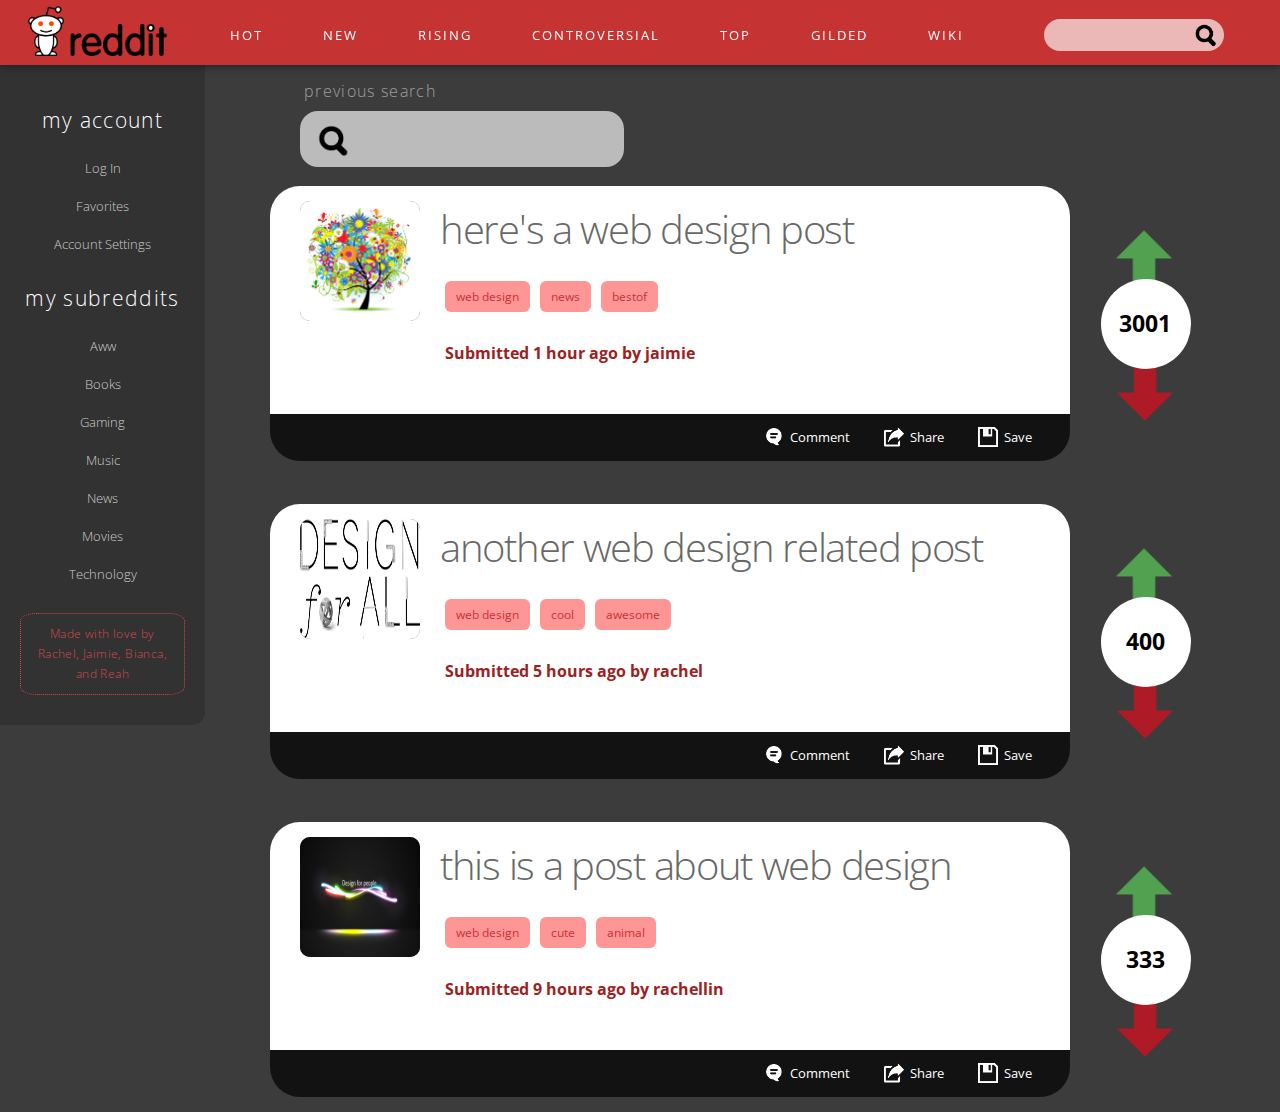
<file: search.html>
<html>
	<head>
		<title>Reddit: Redesigned Search page</title>
		<link href='http://fonts.googleapis.com/css?family=Open+Sans:400,300,700,600' rel='stylesheet' type='text/css'>
		<link rel="stylesheet" type="text/css" href="assets/style.css" />
	</head>
	
	<body>
		<!-- Main View -->
		<div id="top-menu">
			<div><a href = "frontpage.html"><img src ="assets/images/logo.png" class="logo"></a></div>
			<div id ="item"><a href ="frontpage.html/#">Hot</a></div>
			<div id ="item"><a href ="frontpage.html/#">New</a></div>
			<div id ="item"><a href ="frontpage.html/#">Rising</a></div>
			<div id ="item"><a href ="frontpage.html/#">Controversial</a></div>
			<div id ="item"><a href ="frontpage.html/#">Top</a></div>
			<div id ="item"><a href ="frontpage.html/#">Gilded</a></div>
			<div id ="item"><a href ="frontpage.html/#">Wiki</a></div>
			<div id="search"><a href="search.html"><img src="assets/images/search.png" class="search-icon"></a>
				<form id="searchform"><input type="text" name="search" class="search noshadow"></form></div>
			</div>
		</div>
			<!-- sidebar -->
	<div id ="sidebar"> 
			<div id="sidebar-container">
				<div id="sidebar-title">My Account</div>
				<div id="sidebar-content">
					<a href="#"><ul id="account-item">Log In</ul></a>
					<a href="#"><ul id="account-item">Favorites</ul></a>
					<a href="#"><ul id="account-item">Account Settings</ul></a>
				</div>
				<div id="sidebar-title">My Subreddits</div>
					<div id="sidebar-content">
					<a href="subreddit.html"><ul id="subreddit">Aww</ul></a>
					<a href="subreddit.html"><ul id="subreddit">Books</ul></a>
					<a href="subreddit.html"><ul id="subreddit">Gaming</ul></a>
					<a href="subreddit.html"><ul id="subreddit">Music</ul></a>
					<a href="subreddit.html"><ul id="subreddit">News</ul></a>
					<a href="subreddit.html"><ul id="subreddit">Movies</ul></a>
					<a href="subreddit.html"><ul id="subreddit">Technology</ul></a>
					</div>
				<footer id="sidebar-footer">Made with love by Rachel, Jaimie, Bianca, and Reah</footer>
			</div>
		</div>
		<!--Main Posts-->
		<div id="container">
			<div id="previous-search">Previous Search</div>
			<div id="search-results"><div id="search-box"><img src="assets/images/search.png" class="search-icon-box"></a><form id="searchform-box"><input type="text" name="search" class="search noshadow-box"></form></div>

			</div>
			<div id="post">
			<div id="white-post">
					<div id="thumbnail"><img src= "assets/images/webdesign1.jpg" class="thumbnail"></div>
					<div id="title"> here's a web design post </div>
					<div id="tag">web design</div><div id="tag">news</div><div id="tag">bestof</div>
					<div id="description">Submitted 1 hour ago by jaimie</div>
						<div id="post-bottom">
							<div id="bottom-text"><img src="assets/images/comment.png" class ="post-icon"><a href="thread.html">Comment</a></div>
							<div id="bottom-text"><img src="assets/images/share.png" class ="post-icon"><a href="#">Share</a></div>
							<div id="bottom-text"><img src="assets/images/save.png" class ="post-icon"><a href="#">Save</a></div>
						</div>
			</div>
			<div id="black-post"></div>
			<div class="like-container">
				<img src ="assets/images/up.png" id="up">
				<div class="like-circle"><div class="like-value">3001</div></div>			
				<img src ="assets/images/down.png" id="down">
				</div>
			</div>
		
		<div id="post">
			<div id="white-post">
					<div id="thumbnail"><img src= "assets/images/webdesign3.jpg" class="thumbnail"></div>
					<div id="title"> another web design related post</div>
					<div id="tag">web design</div><div id="tag">cool</div><div id="tag">awesome</div>
					<div id="description">Submitted 5 hours ago by rachel</div>
						<div id="post-bottom">
							<div id="bottom-text"><img src="assets/images/comment.png" class ="post-icon"><a href="thread.html">Comment</a></div>
							<div id="bottom-text"><img src="assets/images/share.png" class ="post-icon"><a href="#">Share</a></div>
							<div id="bottom-text"><img src="assets/images/save.png" class ="post-icon"><a href="#">Save</a></div>
						</div>
			</div>
			<div id="black-post"></div>
			<div class="like-container">
				<img src ="assets/images/up.png" id="up">
				<div class="like-circle"><div class="like-value">400</div></div>			
				<img src ="assets/images/down.png" id="down">
	
				</div>
			</div>

			<div id="post">
			<div id="white-post">
					<div id="thumbnail"><img src= "assets/images/webdesign2.jpg" class="thumbnail"></div>
					<div id="title"> this is a post about web design</div>
					<div id="tag">web design</div><div id="tag">cute</div><div id="tag">animal</div>
					<div id="description">Submitted 9 hours ago by rachellin</div>
						<div id="post-bottom">
							<div id="bottom-text"><img src="assets/images/comment.png" class ="post-icon"><a href="thread.html">Comment</a></div>
							<div id="bottom-text"><img src="assets/images/share.png" class ="post-icon"><a href="#">Share</a></div>
							<div id="bottom-text"><img src="assets/images/save.png" class ="post-icon"><a href="#">Save</a></div>
						</div>
			</div>
			<div id="black-post"></div>
			<div class="like-container">
				<img src ="assets/images/up.png" id="up">
				<div class="like-circle"><div class="like-value">333</div></div>			
				<img src ="assets/images/down.png" id="down">
	
			</div>
			</div>			
		</div>

	</body>
</html>
</file>
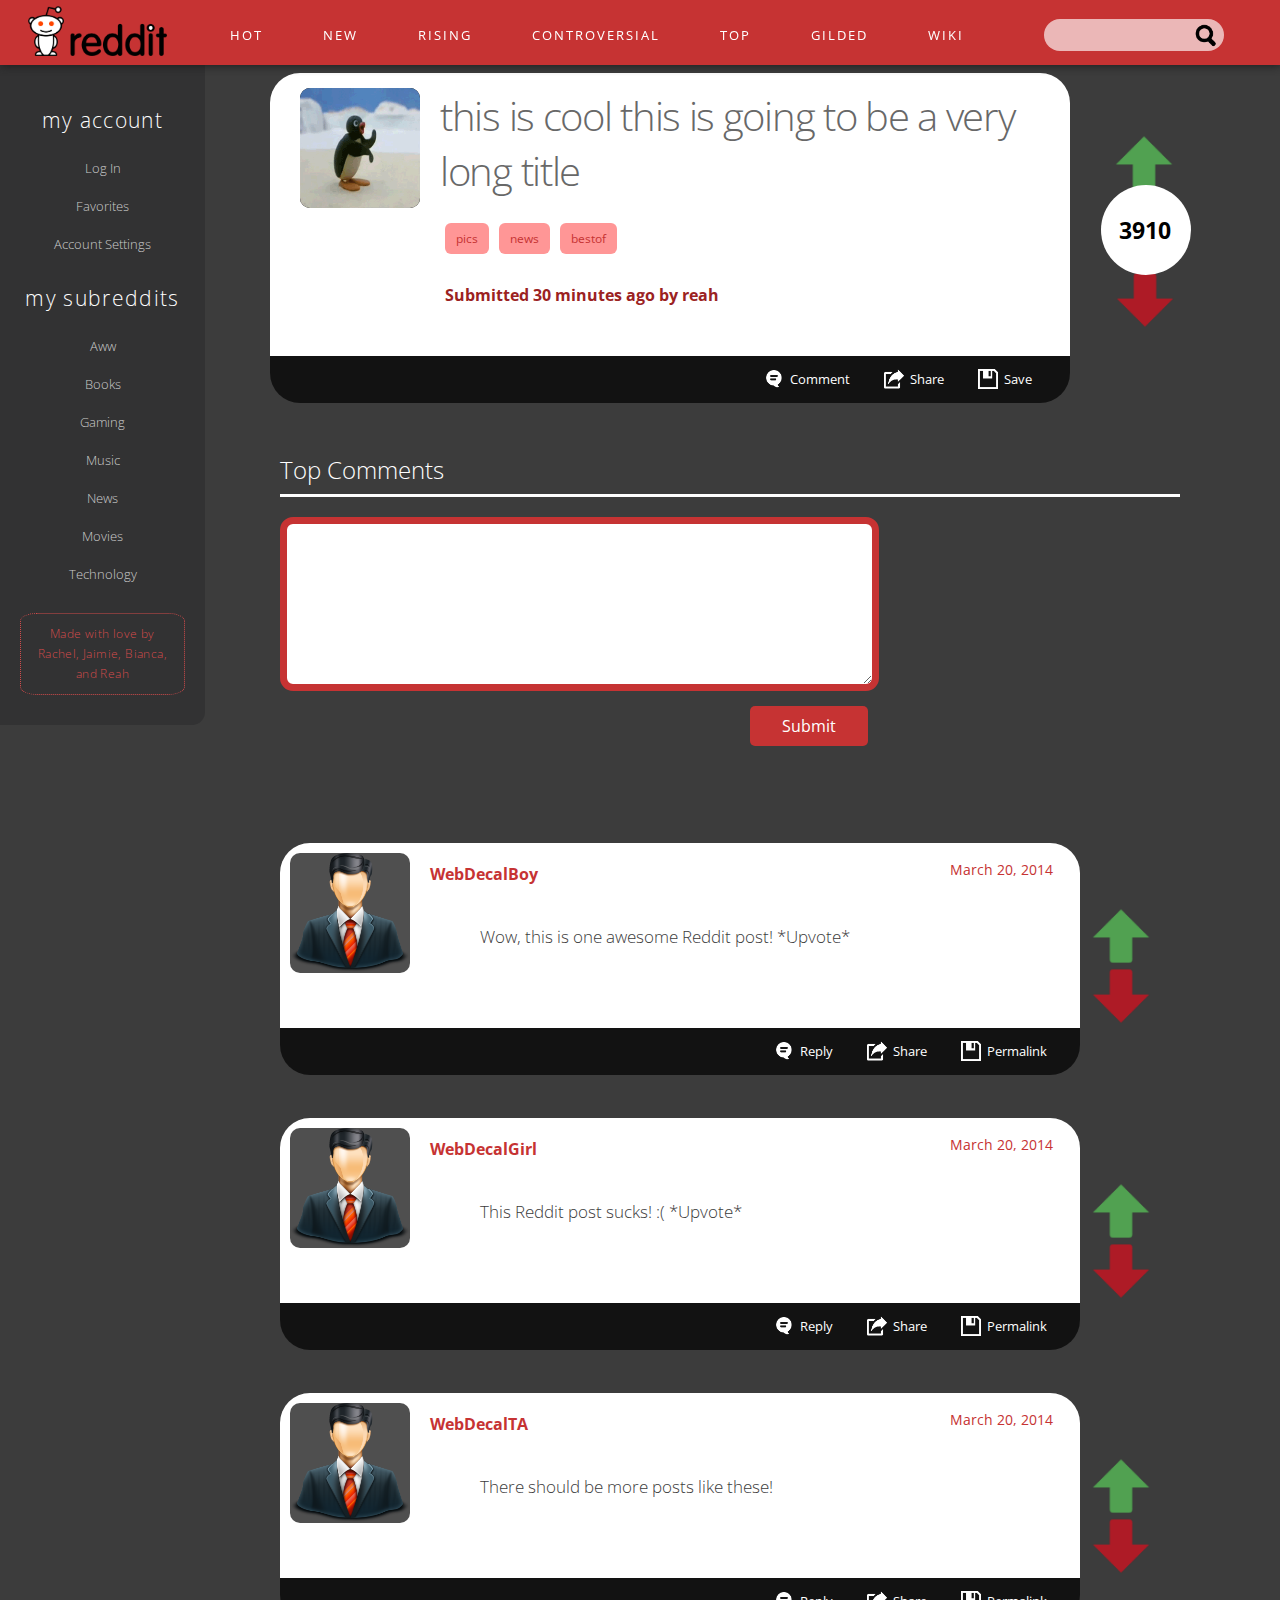
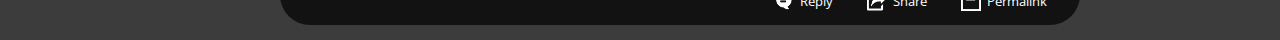
<file: thread.html>
<html>
	<head>
		<title>reddit: the frontpage of the internet</title>
			<link href='http://fonts.googleapis.com/css?family=Open+Sans:400,300,700,600' rel='stylesheet' type='text/css'>
			<link rel="stylesheet" type="text/css" href="assets/style.css" />
	</head>
	
	<body>
		<!-- Top Menu -->
		<div id="top-menu">
			<div><a href = "frontpage.html"><img src ="assets/images/logo.png" class="logo"></a></div>
			<div id ="item"><a href ="frontpage.html/#">Hot</a></div>
			<div id ="item"><a href ="frontpage.html/#">New</a></div>
			<div id ="item"><a href ="frontpage.html/#">Rising</a></div>
			<div id ="item"><a href ="frontpage.html/#">Controversial</a></div>
			<div id ="item"><a href ="frontpage.html/#">Top</a></div>
			<div id ="item"><a href ="frontpage.html/#">Gilded</a></div>
			<div id ="item"><a href ="frontpage.html/#">Wiki</a></div>
			<div id="search"><a href="search.html"><img src="assets/images/search.png" class="search-icon"></a>
				<form id="searchform"><input type="text" name="search" class="search noshadow"></form></div>
			</div>
		</div>

		<!-- Sidebar-->
		<div id ="sidebar"> 
			<div id="sidebar-container">
				<div id="sidebar-title">My Account</div>
				<div id="sidebar-content">
					<a href="#"><ul id="account-item">Log In</ul></a>
					<a href="#"><ul id="account-item">Favorites</ul></a>
					<a href="#"><ul id="account-item">Account Settings</ul></a>
				</div>
				<div id="sidebar-title">My Subreddits</div>
					<div id="sidebar-content">
					<a href="subreddit.html"><ul id="subreddit">Aww</ul></a>
					<a href="subreddit.html"><ul id="subreddit">Books</ul></a>
					<a href="subreddit.html"><ul id="subreddit">Gaming</ul></a>
					<a href="subreddit.html"><ul id="subreddit">Music</ul></a>
					<a href="subreddit.html"><ul id="subreddit">News</ul></a>
					<a href="subreddit.html"><ul id="subreddit">Movies</ul></a>
					<a href="subreddit.html"><ul id="subreddit">Technology</ul></a>
					</div>
				<footer id="sidebar-footer">Made with love by Rachel, Jaimie, Bianca, and Reah</footer>
			</div>
		</div>

		<!--Main Posts-->
		<div id="container">
			<div id="post">
			<div id="white-post">
					<div id="thumbnail"><img src= "assets/images/penguin.gif" class="thumbnail"></div>
					<div id="title"> this is cool this is going to be a very long title </div>
					<div id="tag">pics</div><div id="tag">news</div><div id="tag">bestof</div>
					<div id="description">Submitted 30 minutes ago by reah</div>
						<div id="post-bottom">
							<div id="bottom-text"><img src="assets/images/comment.png" class ="post-icon"><a href="thread.html">Comment</a></div>
							<div id="bottom-text"><img src="assets/images/share.png" class ="post-icon"><a href="#">Share</a></div>
							<div id="bottom-text"><img src="assets/images/save.png" class ="post-icon"><a href="#">Save</a></div>
						</div>
			</div>
			<div id="black-post"></div>
			<div class="like-container">
				<img src ="assets/images/up.png" id="up">
				<div class="like-circle"><div class="like-value">3910</div></div>			
				<img src ="assets/images/down.png" id="down">
				</div>
			</div>

				<div id="comment-header">Top Comments</div>
				<div id="threadbox"><textarea rows="10" cols="70" class="input-box"></textarea></div>
				<form action="">
				<div id="submit-button">Submit</div>
				</form>
			</div>
		
	<div id="comments">

		<div class="usr-comments" id="comment1">
			<div id="post">
			<div id="white-post">
					<div id="usr-thumbnail"><img src= "assets/images/usr.png" class="thumbnail"></div>
					<div class="usrname"> WebDecalBoy </div>
					<div class="date"> March 20, 2014 </div>
					<div class="post-content"> Wow, this is one awesome Reddit post! <span id="upV">*Upvote*</span></div>
						<div id="post-bottom">
							<div id="bottom-text"><img src="assets/images/comment.png" class ="post-icon"><a href="thread.html">Reply</a></div>
							<div id="bottom-text"><img src="assets/images/share.png" class ="post-icon"><a href="#">Share</a></div>
							<div id="bottom-text"><img src="assets/images/save.png" class ="post-icon"><a href="#">Permalink</a></div>
						</div>
			</div>
			<div id="black-post"></div>
			<div class="like-container">
				<img src ="assets/images/up.png" id="up1">
				<img src ="assets/images/down.png" id="down1">
				</div>
			</div>
		</div>
		
		
		<div class="usr-comments" id="comment1">
			<div id="post">
			<div id="white-post">
					<div id="usr-thumbnail"><img src= "assets/images/usr.png" class="thumbnail"></div>
					<div class="usrname"> WebDecalGirl </div>
					<div class="date"> March 20, 2014 </div>
					<div class="post-content"> This Reddit post sucks! :( <span id="upV">*Upvote*</span></div>
						<div id="post-bottom">
							<div id="bottom-text"><img src="assets/images/comment.png" class ="post-icon"><a href="thread.html">Reply</a></div>
							<div id="bottom-text"><img src="assets/images/share.png" class ="post-icon"><a href="#">Share</a></div>
							<div id="bottom-text"><img src="assets/images/save.png" class ="post-icon"><a href="#">Permalink</a></div>
						</div>
			</div>
			<div id="black-post"></div>
			<div class="like-container">
				<img src ="assets/images/up.png" id="up1">
				<img src ="assets/images/down.png" id="down1">
				</div>
			</div>
		</div>

		<div class="usr-comments" id="comment1">
			<div id="post">
			<div id="white-post">
					<div id="usr-thumbnail"><img src= "assets/images/usr.png" class="thumbnail"></div>
					<div class="usrname"> WebDecalTA </div>
					<div class="date"> March 20, 2014 </div>
					<div class="post-content"> There should be more posts like these!</div>
						<div id="post-bottom">
							<div id="bottom-text"><img src="assets/images/comment.png" class ="post-icon"><a href="thread.html">Reply</a></div>
							<div id="bottom-text"><img src="assets/images/share.png" class ="post-icon"><a href="#">Share</a></div>
							<div id="bottom-text"><img src="assets/images/save.png" class ="post-icon"><a href="#">Permalink</a></div>
						</div>
			</div>
			<div id="black-post"></div>
			<div class="like-container">
				<img src ="assets/images/up.png" id="up1">
				<img src ="assets/images/down.png" id="down1">
				</div>
			</div>
		</div>

	</div>
		
		

	</body>
</html>
</file>
<file: assets/style.css>
body {	/*the outer layer of the site and global style attributes*/
font-family: "Open Sans", "Helvetica Neue", Helvetica, Arial, sans-serif;
margin: 0px;
background-color: #3C3C3C;
}

/* Utility Stylesheets */

a {
color: inherit;
text-decoration: none;
}

.clear {
clear: both;
}

.img-scaled {
width: 100%;
}

/*TOP MENU*/

#top-menu {
	width: 100%;
	height: 65px;
	background-color: #C63333;
	position: fixed;
	box-shadow: 1px 0.5px 9px #1B1B1B;
	z-index: 1200;
}

img.logo {
	height: 50px;
	position: relative;
	left: 25;
	top: 6;
}

#item {
	margin: 0px 0px;
	padding: 21px 30px;
	float: left;
	color: #FFFFFF;
	position: relative;
	display: inline-block;
	left: 200;
	text-transform: uppercase;
	font-weight: 400;
	font-size: 13px;
	text-align: 20;
	top: -45px;
	letter-spacing: 1.5pt;
	z-index: 99;
}

#item:hover {
	background-color: #D15959;

}

#sidebar {
	position: absolute;
	top: 65;
	left: 0;
	width: 205px;
	background-color: #323233;
	border-bottom-right-radius: 13px;
}

#sidebar-container{
	position: relative;
	top: 20;
	left: 0;
	height: 100%;
	margin-bottom: 50px;
}

#sidebar-title {
	position: relative;
	top: 0px;
	font-weight: 100;
	letter-spacing: 1pt;
	font-size: 16pt;
	text-align: center;
	color: #FFFFFF;
	padding: 5px 20px;
	margin: 15px 0px;
	margin-bottom: 10px;
	text-transform: lowercase;
}

#search {
	height: 32px;
	width: 180px;
	background-color: rgba(255, 255, 255, 0.65);
	border-radius: 18px;
	position: relative;
	left: 250;
	bottom: 31;
	display: inline-block;
}



img.search-icon {
	height: 23px;
	position: relative;
	top: 5;
	left: 150;
	z-index: 999;
}

#searchform {
	position: relative;
	top: -21;
	left: 6;
}

input.search.noshadow {
	background-color: rgba(255, 255, 255, 0);
	height: 28;
	width: 140;
	border: none;
	font-size: 12pt;
	border-radius: 199px;
	font-family: inherit;
	-webkit-box-shadow: none;
	-moz-box-shadow: none;
	box-shadow: none;
}

/*SIDEBAR*/

#subreddit {
	font-weight: 200;
	font-size: 10pt;
	color: #CACACA;
	border-bottom: 1px;
	border-color: white;
	padding: 10px 0px;
	position: relative;
	margin: 0px;
	width: 100%;
	text-align: center;
} 

#subreddit:hover {
	font-weight: 200;
	font-size: 10pt;
	color: #FFFFFF;
	background-color: #464646;
	/* border-bottom: 1; */
	border-color: white;
	transition: 0.4s;
}

#account-item {
	font-weight: 200;
	font-size: 10pt;
	color: #CACACA;
	border-bottom: 1px;
	border-color: white;
	padding: 10px 0px;
	position: relative;
	margin: 0px;
	width: 100%;
	text-align: center;
} 

#account-item:hover {
	font-weight: 200;
	font-size: 10pt;
	color: #FFFFFF;
	background-color: #464646;
	/* border-bottom: 1; */
	border-color: white;
	transition: 0.4s;
}

#sidebar-footer {
	position: relative;
	bottom: 0;
	text-align: center;
	letter-spacing: 0.3pt;
	font-size: 9pt;
	font-weight: 200;
	color: rgb(209, 75, 75);
	line-height: 15pt;
	margin: 20px 20px;
	border-style: dotted;
	border-radius: 10%;
	padding: 10;
	border-width: thin;
}

/*POST AREA*/
#container {
	width: 900;        
	position: absolute;         
	left: 270; 
	z-index: 1000;
	margin-top: -270px;
}

#subreddit_title {
	color: white;
	z-index: 1000;
	left: 100;
	text-align: left;
	font-weight: 100;
	top: 325;
	position: absolute;
	font-size: 60pt;
	display: inline-block;
	padding-left: 40px;
	font-family: inherit;

}

#subreddit_image > img{
	position: absolute;
	top: 325;
	width: 100;
	padding-left: 20px;
	padding-top:10px;
	margin-bottom: 50;
}


#post {
	position: relative;
	border-radius: 30px;
	width: 980;
	margin: 30px 0px;
	z-index: 10;
	padding-bottom: 15px;
	top:315;
	border-top-left-radius: 0;
	border-top-right-radius: 0;
}

#black-post {
	background-color: rgba(0, 0, 0, 0.69);
	width: 800;
	height: 50;
	margin-top: -35;
	border-radius: 30px;
	border-top-left-radius: 0;
	border-top-right-radius: 0;
}

#white-post {
	width: 800;
	background-color: #FFFFFF;
	border-radius: 30px;
	border-bottom-right-radius: 0px;
	border-bottom-left-radius: 0px;
	position: relative;
	top: -2;
	z-index: 5;
}

#title {
	position: relative;
	z-index: 880;
	font-size: 40;
	width: 600;
	left: 170;
	top: -105;
	font-weight: 100;
	letter-spacing: -1.3;
	overflow-wrap: break-word;
	color: rgb(104, 104, 104);
}

img.thumbnail {
    background-color: rgba(0,0,0,0.69);
    width: 120;
    height: 120;
    z-index: 800;
    border-radius: 10px;
    position: absolute;
}

#thumbnail {
	background-color: rgba(0,0,0,0.69);
    width: 120;
    height: 120;
    top: 15;
    left: 30;
    z-index: 800;
    border-radius: 10px;
    position: relative;

}

#tag {
	background-color: rgb(255, 150, 150);
	color: #C63333;
	position: relative;
	top: -80;
	left: 170;
	font-size: 9pt;
	padding: 7px 11px;
	border-radius: 6px;
	text-align: center;
	display: inline-block;
	margin: 0px 5px;
}

#description {
	color: #9B2222;
	position: relative;
	bottom: 50;
	left: 175;
	font-size: 12pt;
	font-weight: 700;
	text-align: left;
	display: block;
}

#post-bottom {
	left: 480;
	width: 400;
	margin: 0px;
	position: relative;
	border-radius: 30px;
	width: 350;
	top: -25;
	background-color: rgba(0, 0, 0, 0.69);
	margin: 30px 0px;
	z-index: 999;
}

#bottom-text {
	display: inline-block;
	margin: 3px 20px;
	color: #FFFFFF;
	float: left;
	font-size: 10pt;
	font-weight: 400;
}

img.post-icon {
	height: 20;
	position: relative;
	right: 6;
	top: 5;
}

.like-container {
	position: absolute;
	left: 840px;
	top: 35%;
	margin-top: -80px;
	z-index: 10000000;
}

.like-circle {
	border-radius: 50%;
	width: 90px;
	height: 90px;
	background-color: #FFFFFF;
	position: relative;
	left: -9;
	z-index: 700;
}

.like-value {
	font-family: inherit;
	font-size: 17pt;
	font-weight: bold;
	text-align: center;
	position: relative;
	top: 33%;
	right: 1;
}

#up {
	margin-left: -14px;
	height: 70px;
	position: relative;
	top: 13;
	left: 13;
	opacity: 0.75;
}

#up:hover {
	opacity: 1;
	transition: 0.5s;
}

#down {
	margin-left: -14px;
	height: 70px;
	position: relative;
	left: 14;
	top: -10;
	opacity: 0.75;
}

#down:hover {
	opacity: 1;
	transition: 0.5s;	
}

#comment-header {
	position: relative;
	top: 320;
	left: 10;
	color: #FFF;
	font-size: 18pt;
	font-weight: 200;
	border-bottom: #FFF;
	border-bottom-style: inset;
	padding-bottom: 8px;
}

#threadbox {
	position: relative;
	top: 340;
	left: 10;
}


textarea.input-box {
	border-width: 7px;
	border-radius: 13px;
	border-color: #C63333;
	padding: 5px;
	font-size: 10pt;
	margin-bottom: 15px;
}

#submit-button {
	position: relative;
	top: 340;
	left: 480;
	text-align: center;
	color: #FFF;
	background-color: #C63333;
	width: 100;
	padding: 9px;
	border-radius: 5px;
	margin-bottom: 50px;
}

#comments {
	z-index: 999;
	width: 900;
	position: absolute;
	top: 200;
	left: 280;
}

#usr-thumbnail {
	height: 100;
	padding: 10;
	
}

.usr-comments {
	/* padding: 460px; */
	position: relative;
	/* margin-left: -180px; */
	top: 300;
	/* left: 290; */
	margin: 0px 0px;
}

.usrname {
	font-family: Open Sans;
	font-size: 16;
	font-weight: 700;
	margin-left: 150;
	position: relative;
	top: -100;
	color: #C63333;
}

.date {
	font-family: inherit;
	font-size: 14;
	font-weight: 400;
	margin-left: 670;
	position: relative;
	top: -125;
	color: #C63333;
}

.post-content {
	font-family: inherit;
	font-size: 13pt;
	font-weight: 300;
	margin-left: 200;
	position: relative;
	top: -80;
	color: #3C3C3C;
}

#up1 {
	margin-left: -14px;
	height: 70px;
	position: relative;
	top: 50;
	left: -20;
	opacity: 0.75;
}

#up1:hover {
	opacity: 1;
	transition: 0.5s;
}

#down1 {
	margin-left: -14px;
	height: 70px;
	position: relative;
	left: -80;
	top: 110;
	opacity: 0.75;
}

#down1:hover {
	opacity: 1;
	transition: 0.5s;	
}

/*Subreddit Page*/

#postsubreddit {
	position: relative;
	border-radius: 30px;
	width: 980;
	margin: 30px 0px;
	z-index: 10;
	padding-top:15px;
	padding-bottom: 15px;
	top:390;
	border-top-left-radius: 0;
	border-top-right-radius: 0;
}

/*Search Page*/


#search-results {
	position: relative;
	top: 355px;
	left: 30px;
}
#search-box {
	height: 32px;
	width: 300px;
	background-color: rgba(255, 255, 255, 0.65);
	border-radius: 18px;
	position: relative;
	left: 0px;
	bottom: 31px;
	display: inline-block;
	padding: 12px;
}
#search-box > img {
	height: 32px;
	position: relative;
	top: 2;
	left: 5;
	z-index: 999;
}

#searchform-box {
	position: relative;
	top: -35;
	left: 47;
}

input.search.noshadow-box {
	background-color: rgba(255, 255, 255, 0);
	height: 40px;
	width: 250px;
	border: none;
	font-size: 12pt;
	border-radius: 19px;
	font-family: inherit;
	-webkit-box-shadow: none;
	-moz-box-shadow: none;
	box-shadow: none;
}

#previous-search {
	position: relative;
	top: 330px;
	font-weight: 100;
	letter-spacing: 1pt;
	font-size: 12pt;
	text-align: center;
	color: rgba(255,255,255,0.5);
	padding: 5px 20px;
	margin: 15px 0px;
	margin-bottom: 10px;
	text-transform: lowercase;
	left:-350;


}
</file>
